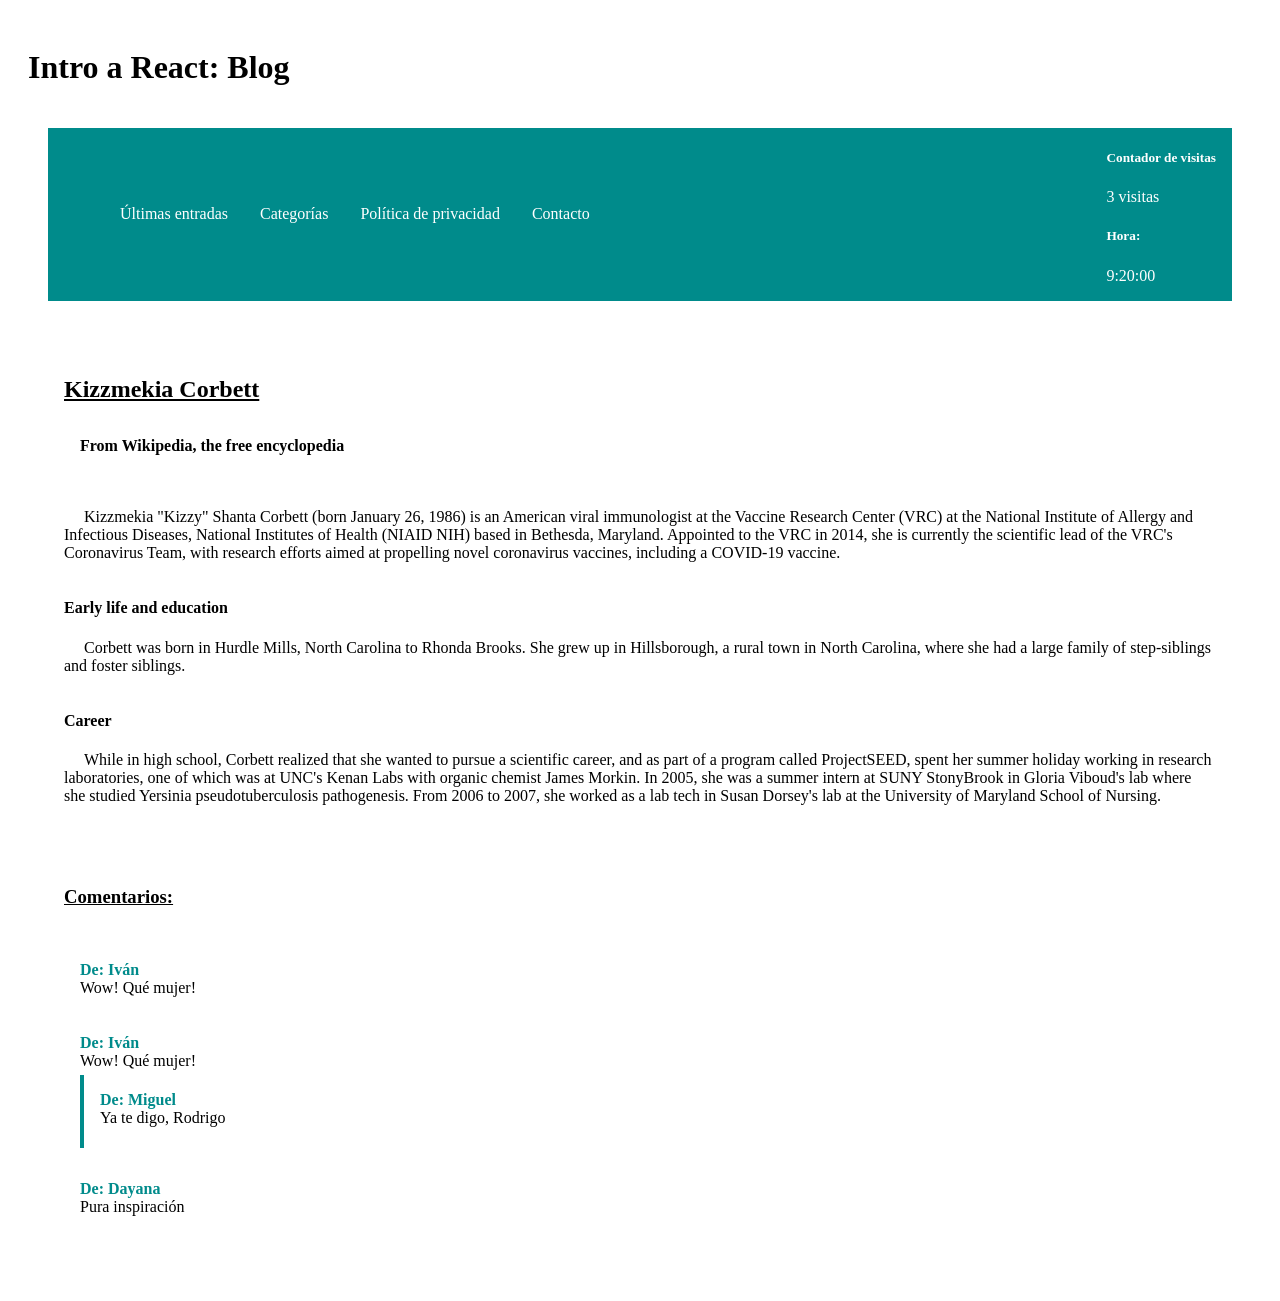
<file: docs/index.html>
<!doctype html><html lang="es"><head><meta charset="utf-8"/><link rel="shortcut icon" href="https://adalab.es/assets/images/logo_adalab_40px.png" type="image/x-icon"><meta name="viewport" content="width=device-width,initial-scale=1"/><meta name="theme-color" content="#000000"/><meta name="description" content="Web site created using create-react-app"/><link rel="stylesheet" href="https://beta.adalab.es/resources/stylesheets/all.css"><title>3.3 Blog</title><link href="./static/css/main.92396336.chunk.css" rel="stylesheet"></head><body><noscript>You need to enable JavaScript to run this app.</noscript><div id="root"></div><script>!function(e){function t(t){for(var n,l,a=t[0],p=t[1],f=t[2],c=0,s=[];c<a.length;c++)l=a[c],Object.prototype.hasOwnProperty.call(o,l)&&o[l]&&s.push(o[l][0]),o[l]=0;for(n in p)Object.prototype.hasOwnProperty.call(p,n)&&(e[n]=p[n]);for(i&&i(t);s.length;)s.shift()();return u.push.apply(u,f||[]),r()}function r(){for(var e,t=0;t<u.length;t++){for(var r=u[t],n=!0,a=1;a<r.length;a++){var p=r[a];0!==o[p]&&(n=!1)}n&&(u.splice(t--,1),e=l(l.s=r[0]))}return e}var n={},o={1:0},u=[];function l(t){if(n[t])return n[t].exports;var r=n[t]={i:t,l:!1,exports:{}};return e[t].call(r.exports,r,r.exports,l),r.l=!0,r.exports}l.m=e,l.c=n,l.d=function(e,t,r){l.o(e,t)||Object.defineProperty(e,t,{enumerable:!0,get:r})},l.r=function(e){"undefined"!=typeof Symbol&&Symbol.toStringTag&&Object.defineProperty(e,Symbol.toStringTag,{value:"Module"}),Object.defineProperty(e,"__esModule",{value:!0})},l.t=function(e,t){if(1&t&&(e=l(e)),8&t)return e;if(4&t&&"object"==typeof e&&e&&e.__esModule)return e;var r=Object.create(null);if(l.r(r),Object.defineProperty(r,"default",{enumerable:!0,value:e}),2&t&&"string"!=typeof e)for(var n in e)l.d(r,n,function(t){return e[t]}.bind(null,n));return r},l.n=function(e){var t=e&&e.__esModule?function(){return e.default}:function(){return e};return l.d(t,"a",t),t},l.o=function(e,t){return Object.prototype.hasOwnProperty.call(e,t)},l.p="./";var a=this["webpackJsonpmy-template"]=this["webpackJsonpmy-template"]||[],p=a.push.bind(a);a.push=t,a=a.slice();for(var f=0;f<a.length;f++)t(a[f]);var i=p;r()}([])</script><script src="./static/js/2.a411d0dc.chunk.js"></script><script src="./static/js/main.09cd9eec.chunk.js"></script></body></html>
</file>
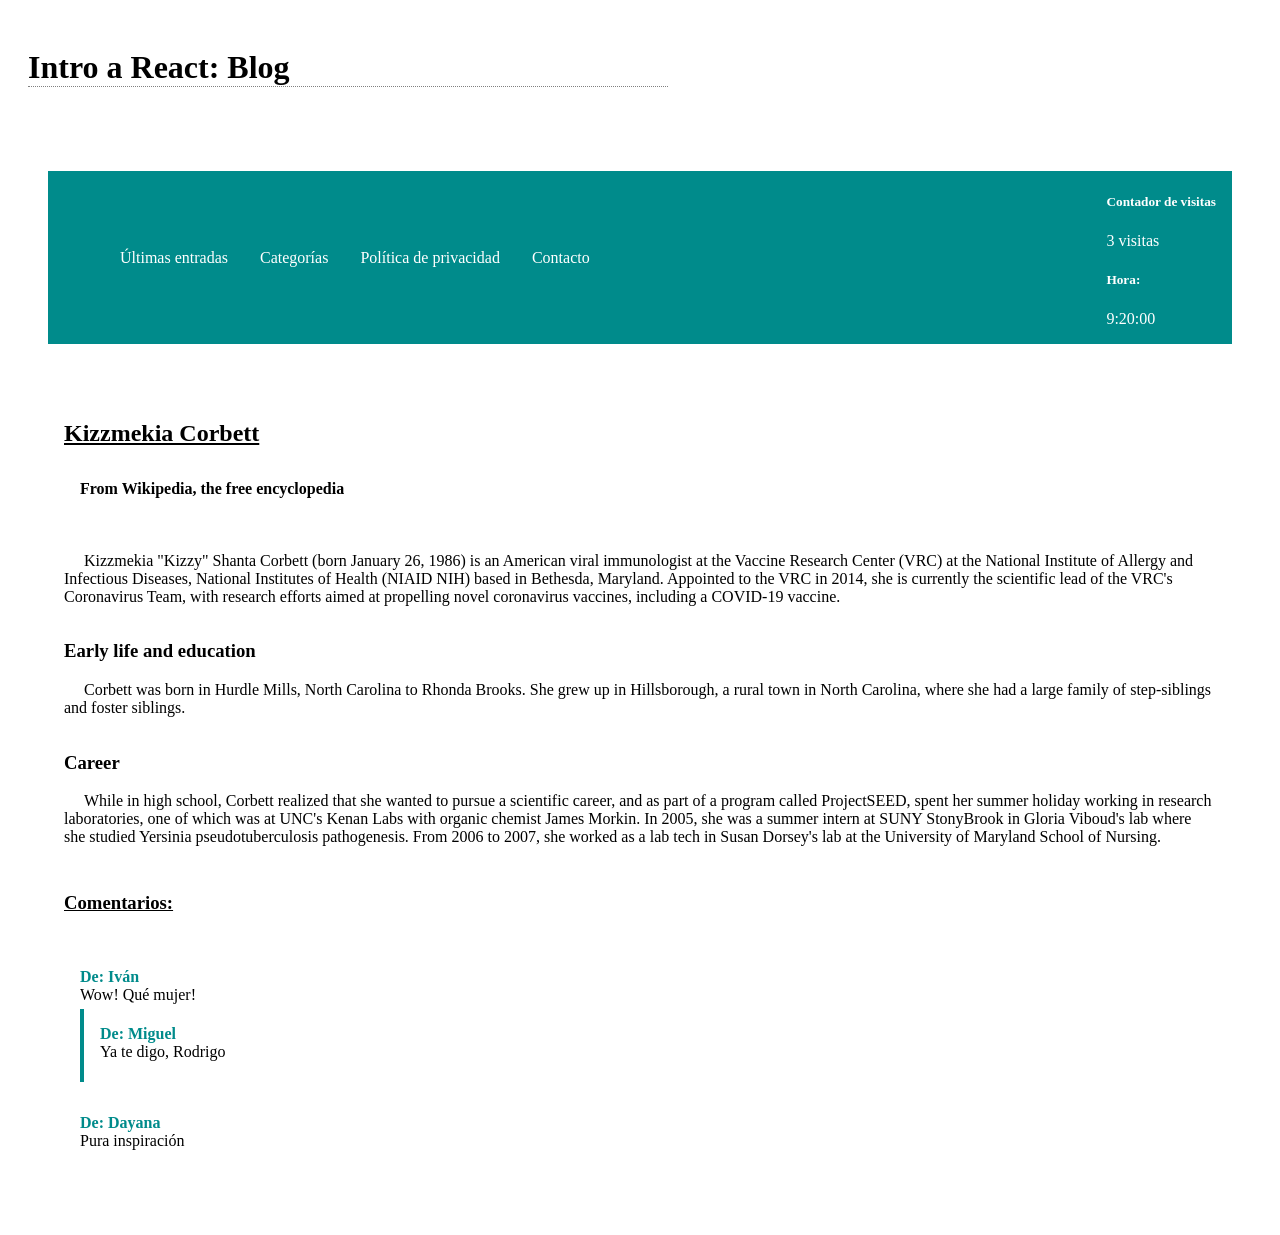
<file: mockup/index.html>
<!DOCTYPE html>
<html lang="es">
  <head>
    <meta charset="utf-8" />
    <link rel="shortcut icon" href="https://adalab.es/assets/images/logo_adalab_40px.png" type="image/x-icon" />
    <meta name="viewport" content="width=device-width, initial-scale=1" />
    <meta name="theme-color" content="#000000" />
    <meta name="description" content="Lesson 3.3 example blog" />
    <link rel="stylesheet" href="https://beta.adalab.es/resources/stylesheets/all.css" />
    <link rel="stylesheet" href="./stylesheets/main.css" />
    <title>3.3 Blog</title>
  </head>
  <body>
    <noscript>You need to enable JavaScript to run this app.</noscript>
    <div id="root">
      <div class="App">
        <header class="header">
          <h1 class="header__title">Intro a React: Blog</h1>
        </header>
        <main>
          <div class="topBanner">
            <nav>
              <ul class="mainMenu">
                <li class="mainMenu__item">Últimas entradas</li>
                <li class="mainMenu__item">Categorías</li>
                <li class="mainMenu__item">Política de privacidad</li>
                <li class="mainMenu__item">Contacto</li>
              </ul>
            </nav>
            <div class="widgets">
              <section class="counter">
                <h5>Contador de visitas</h5>
                <span class="counter__number">3 visitas</span>
              </section>
              <section class="clock">
                <h5>Hora:</h5>
                9:20:<span class="clock__value">00</span>
              </section>
            </div>
          </div>
          <article class="article">
            <h2 class="article__title">Kizzmekia Corbett</h2>
            <h4 class="article__subtitle">From Wikipedia, the free encyclopedia</h4>
            <section class="article__content">
              <p class="article__content--paragraph">
                Kizzmekia "Kizzy" Shanta Corbett (born January 26, 1986) is an American viral immunologist at the
                Vaccine Research Center (VRC) at the National Institute of Allergy and Infectious Diseases, National
                Institutes of Health (NIAID NIH) based in Bethesda, Maryland. Appointed to the VRC in 2014, she is
                currently the scientific lead of the VRC's Coronavirus Team, with research efforts aimed at propelling
                novel coronavirus vaccines, including a COVID-19 vaccine.
              </p>
              <h3>Early life and education</h3>
              <p class="article__content--paragraph">
                Corbett was born in Hurdle Mills, North Carolina to Rhonda Brooks. She grew up in Hillsborough, a rural
                town in North Carolina, where she had a large family of step-siblings and foster siblings.
              </p>
              <h3>Career</h3>
              <p class="article__content--paragraph">
                While in high school, Corbett realized that she wanted to pursue a scientific career, and as part of a
                program called ProjectSEED, spent her summer holiday working in research laboratories, one of which was
                at UNC's Kenan Labs with organic chemist James Morkin. In 2005, she was a summer intern at SUNY
                StonyBrook in Gloria Viboud's lab where she studied Yersinia pseudotuberculosis pathogenesis. From 2006
                to 2007, she worked as a lab tech in Susan Dorsey's lab at the University of Maryland School of Nursing.
              </p>
            </section>
            <section class="article__comments">
              <h3 class="article__comments--title">Comentarios:</h3>
              <div class="article__comment">
                <div class="article__comment--from">De: Iván</div>
                <div class="article__comment--message">Wow! Qué mujer!</div>
                <div class="article__comment--replies">
                  <div class="article__comment">
                    <div class="article__comment--from">De: Miguel</div>
                    <div class="article__comment--message">Ya te digo, Rodrigo</div>
                    <div class="article__comment--replies"></div>
                  </div>
                </div>
              </div>
              <div class="article__comment">
                <div class="article__comment--from">De: Dayana</div>
                <div class="article__comment--message">Pura inspiración</div>
                <div class="article__comment--replies"></div>
              </div>
            </section>
          </article>
        </main>
      </div>
    </div>
  </body>
</html>
</file>
<file: docs/static/css/main.92396336.chunk.css>
body,main{padding:20px}.topBanner{display:flex;flex-direction:row;justify-content:space-between;align-items:center;background-color:#008b8b}.counter{margin:1em}.clock,.counter__number,.counter h5{color:#fff}.clock{margin:1em}.clock__value,.clock h5{color:#fff}.article{padding:2em 1em 1em}.article__title{padding:1em 0 .5em;text-decoration:underline}.article__subtitle{padding:0 0 2em 1em}.article__content--paragraph{padding-bottom:1em;text-indent:1.25em}.article__comments{margin-top:30px}.article__comments--title{text-decoration:underline;padding-bottom:1em}.article__comments .article__comment{padding:1em}.article__comments .article__comment--from{font-weight:700;color:#008b8b}.article__comments .article__comment--replies{margin-top:5px;border-left:4px solid #008b8b}.mainMenu{display:flex;flex-direction:row}.mainMenu__item{list-style:none;padding-left:2em;color:#fff}
/*# sourceMappingURL=main.92396336.chunk.css.map */
</file>
<file: mockup/stylesheets/main.css>
body {
  padding: 20px;
}

main {
  padding: 20px;
}

.header__title {
  width: 50vw;
  margin-bottom: 2em;
  border-bottom: dotted 1px grey;
}
@media all and (max-width: 996px) {
  .header__title {
    width: 100%;
  }
}

.topBanner {
  display: flex;
  flex-direction: row;
  justify-content: space-between;
  align-items: center;
  background-color: darkcyan;
}

.mainMenu {
  display: flex;
  flex-direction: row;
}
.mainMenu__item {
  list-style: none;
  padding-left: 2em;
  color: white;
}

.counter {
  margin: 1em;
}
.counter h5 {
  color: white;
}
.counter__number {
  color: white;
}

.clock {
  margin: 1em;
  color: white;
}

.clock h5 {
  color: white;
}
.clock__value {
  color: white;
}

.article {
  padding: 2em 1em 1em 1em;
}
.article__title {
  padding: 1em 0 0.5em 0;
  text-decoration: underline;
}

.article__subtitle {
  padding: 0 0 2em 1em;
}

.article__content--paragraph {
  padding-bottom: 1em;
  text-indent: 1.25em;
}
.article__comments {
  margin-top: 30px;
}
.article__comments--title {
  text-decoration: underline;
  padding-bottom: 1em;
}

.article__comments .article__comment {
  padding: 1em;
}
.article__comments .article__comment--from {
  font-weight: bold;
  color: darkcyan;
}
.article__comments .article__comment--replies {
  margin-top: 5px;
  border-left: solid darkcyan 4px;
}
</file>
